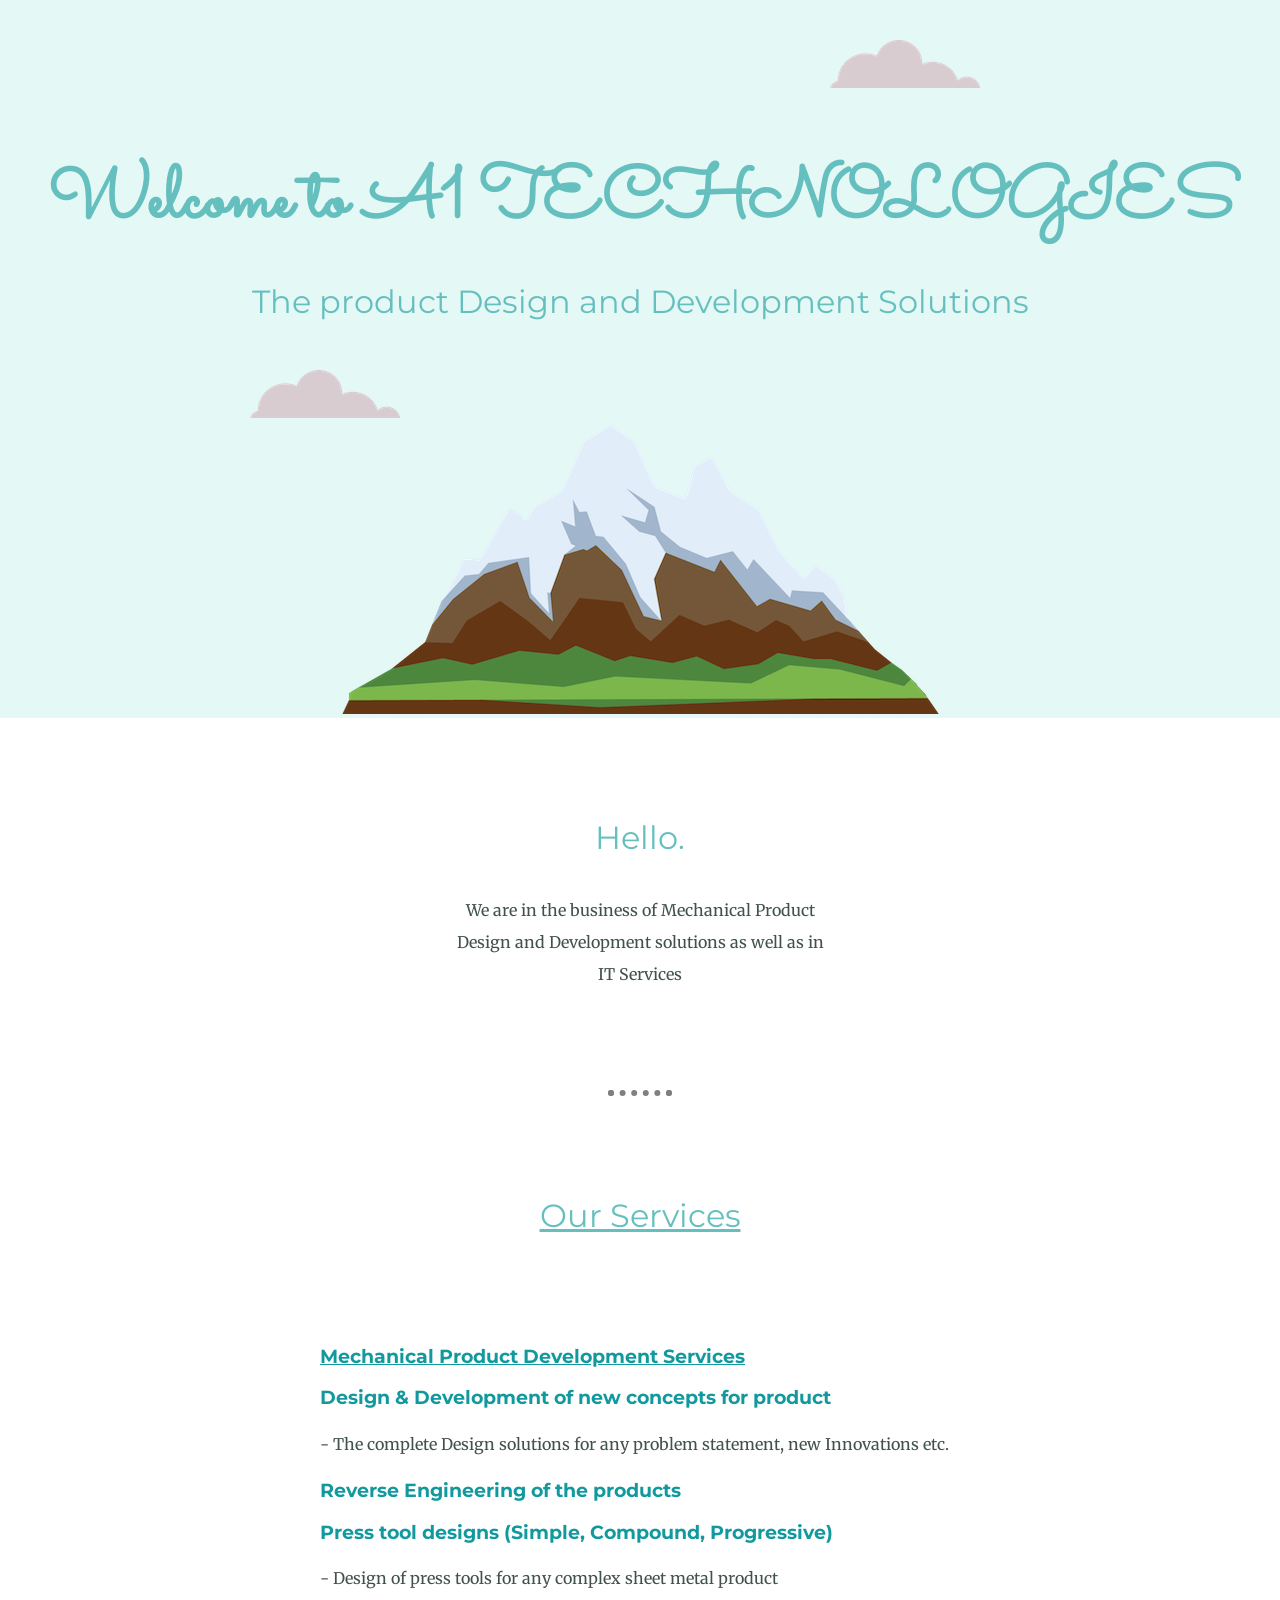
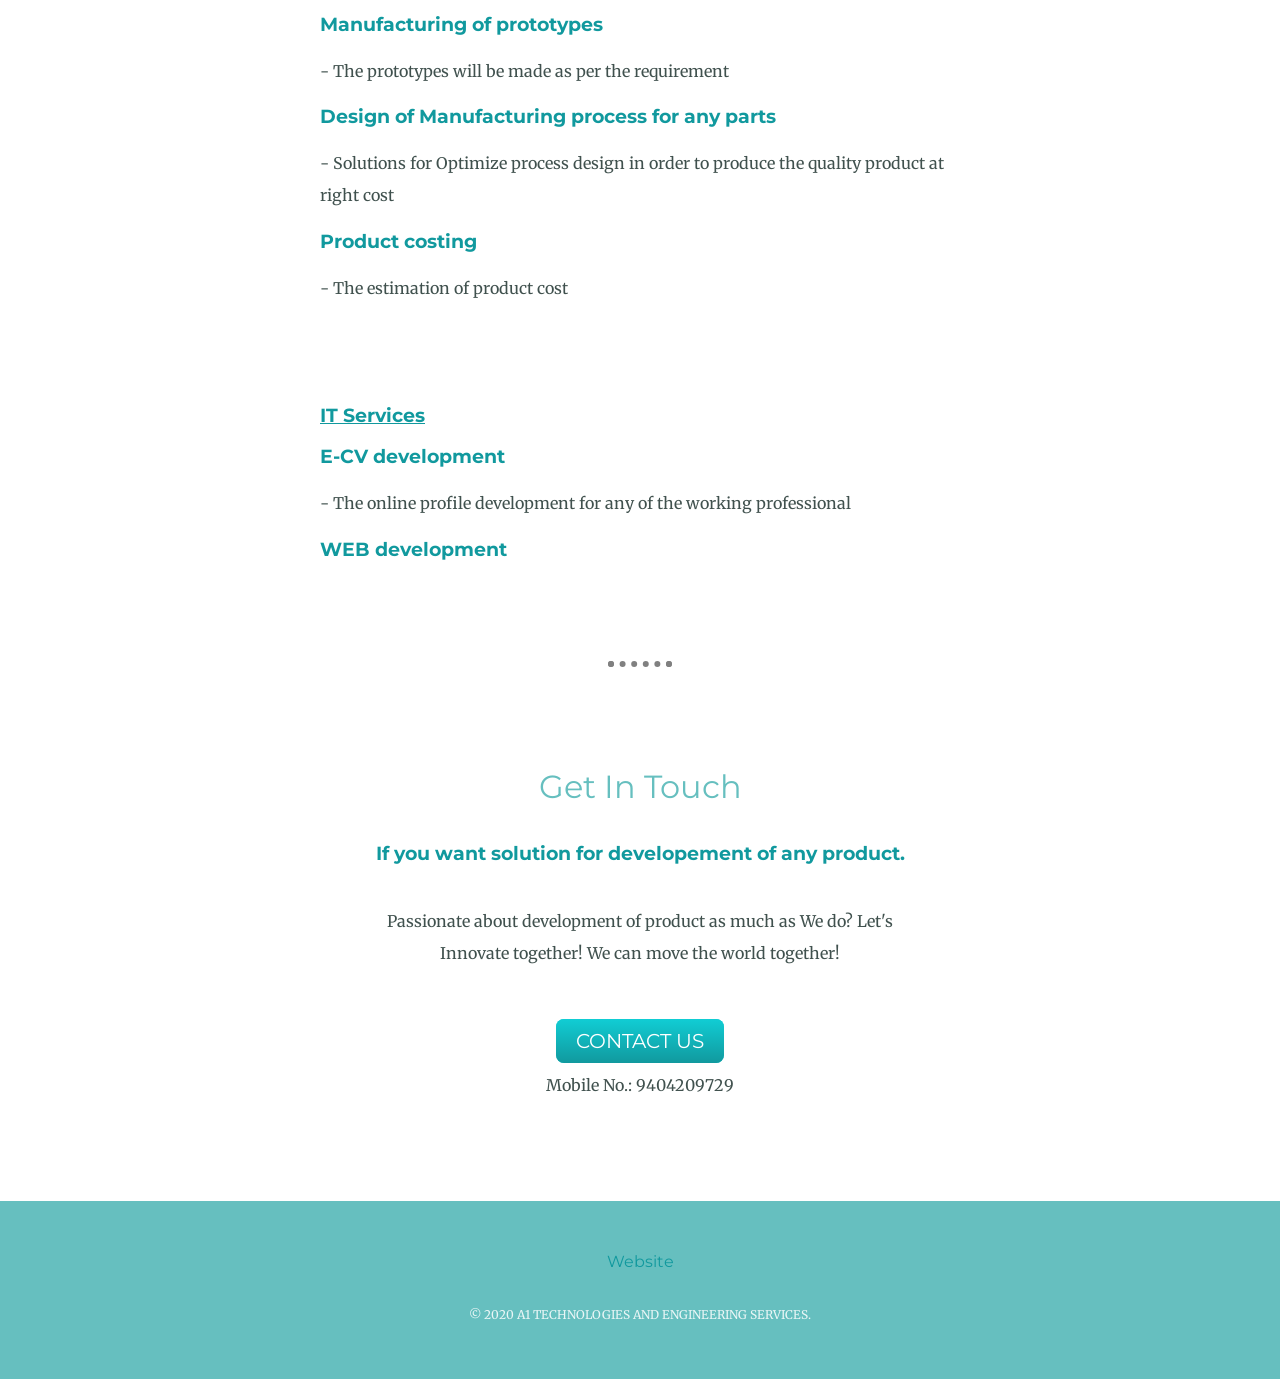
<file: index.html>
<!DOCTYPE html>
<html>

<head>
  <meta charset="utf-8">
  <title>A1 TECH</title>
  <link rel="stylesheet" href="styles.css">
  <link href="https://fonts.googleapis.com/css?family=Merriweather|Montserrat|Sacramento" rel="stylesheet">
  <link rel="icon" href="favicon.ico">
</head>

<body>
  <div class="top-container">
    <img class="top-cloud" src="images/cloud.png" alt="cloud">
    <div class="title-text">
      <h1>Welcome to A1 TECHNOLOGIES</h1>
      <h2>The <span class="Pro">pro</span>duct Design and Development Solutions</h2>
    </div>
    <img class="bottom-cloud" src="images/cloud.png" alt="cloud">
    <img class="mountain" src="images/mountain.png" alt="mountain-img">
  </div>

  <div class="middle-container">
    <div class="profile">

      <h2>Hello.</h2>
      <p class="intro">We are in the business of Mechanical Product Design and Development solutions as well as in IT Services</p>
    </div>
    <hr>
    <div class="skills">
      <h2><u>Our Services</u></h2>
      <div class="skill-row">
        <h3><u>Mechanical Product Development Services</u></h3>
        <h3>Design & Development of new concepts for product</h3>
        <p>- The complete Design solutions for any problem statement, new Innovations etc.</p>
        <h3>Reverse Engineering of the products</h3>
        <h3>Press tool designs (Simple, Compound, Progressive)</h3>
        <p>- Design of press tools for any complex sheet metal product</p>
        <h3>Manufacturing of prototypes</h3>
        <p>- The prototypes will be made as per the requirement</p>
        <h3>Design of Manufacturing process for any parts</h3>
        <p>- Solutions for Optimize process design in order to produce the quality product at right cost</p>
        <h3>Product costing</h3>
        <p>- The estimation of product cost </p>


      </div>
      <div class="skill-row">

        <h3><u>IT Services</u></h3>
        <h3>E-CV development</h3>
        <p>- The online profile development for any of the working professional</p>
        <h3>WEB development</h3>

      </div>
    </div>
    <hr>
    <div class="contact-us">
      <h2>Get In Touch</h2>
      <h3>If you want solution for developement of any product.</h3>
      <p class="contact-message">Passionate about development of product as much as We do? Let's Innovate together! We can move the world together!</p>
      <a class="btn" href="mailto:a1technologies2026@gmail.com">CONTACT US</a>
      <p>Mobile No.: 9404209729</p>
    </div>
  </div>


  <div class="bottom-container">
    <a class="footer-link" href="https://avin2026.github.io/A1-Tech/">Website</a>
    <p class="copyright">© 2020 A1 TECHNOLOGIES AND ENGINEERING SERVICES.</p>
  </div>
</body>

</html>
</file>
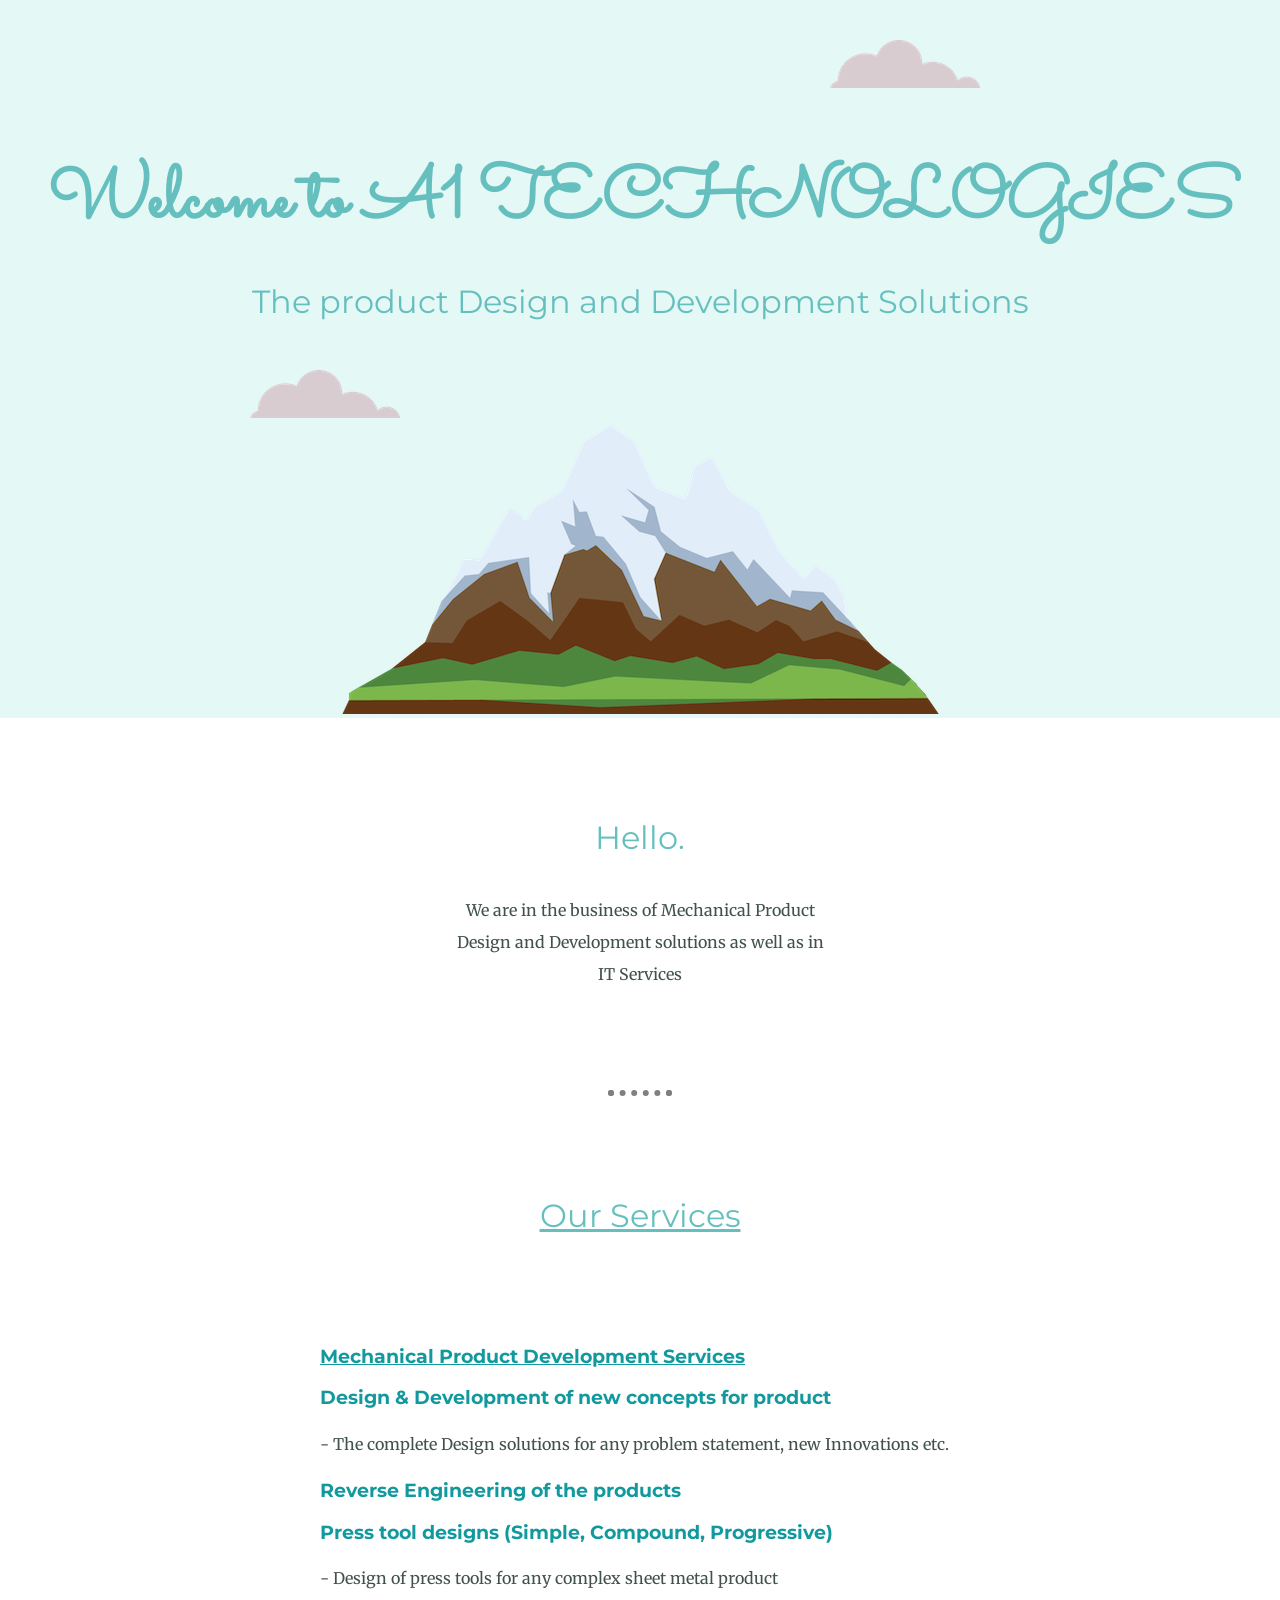
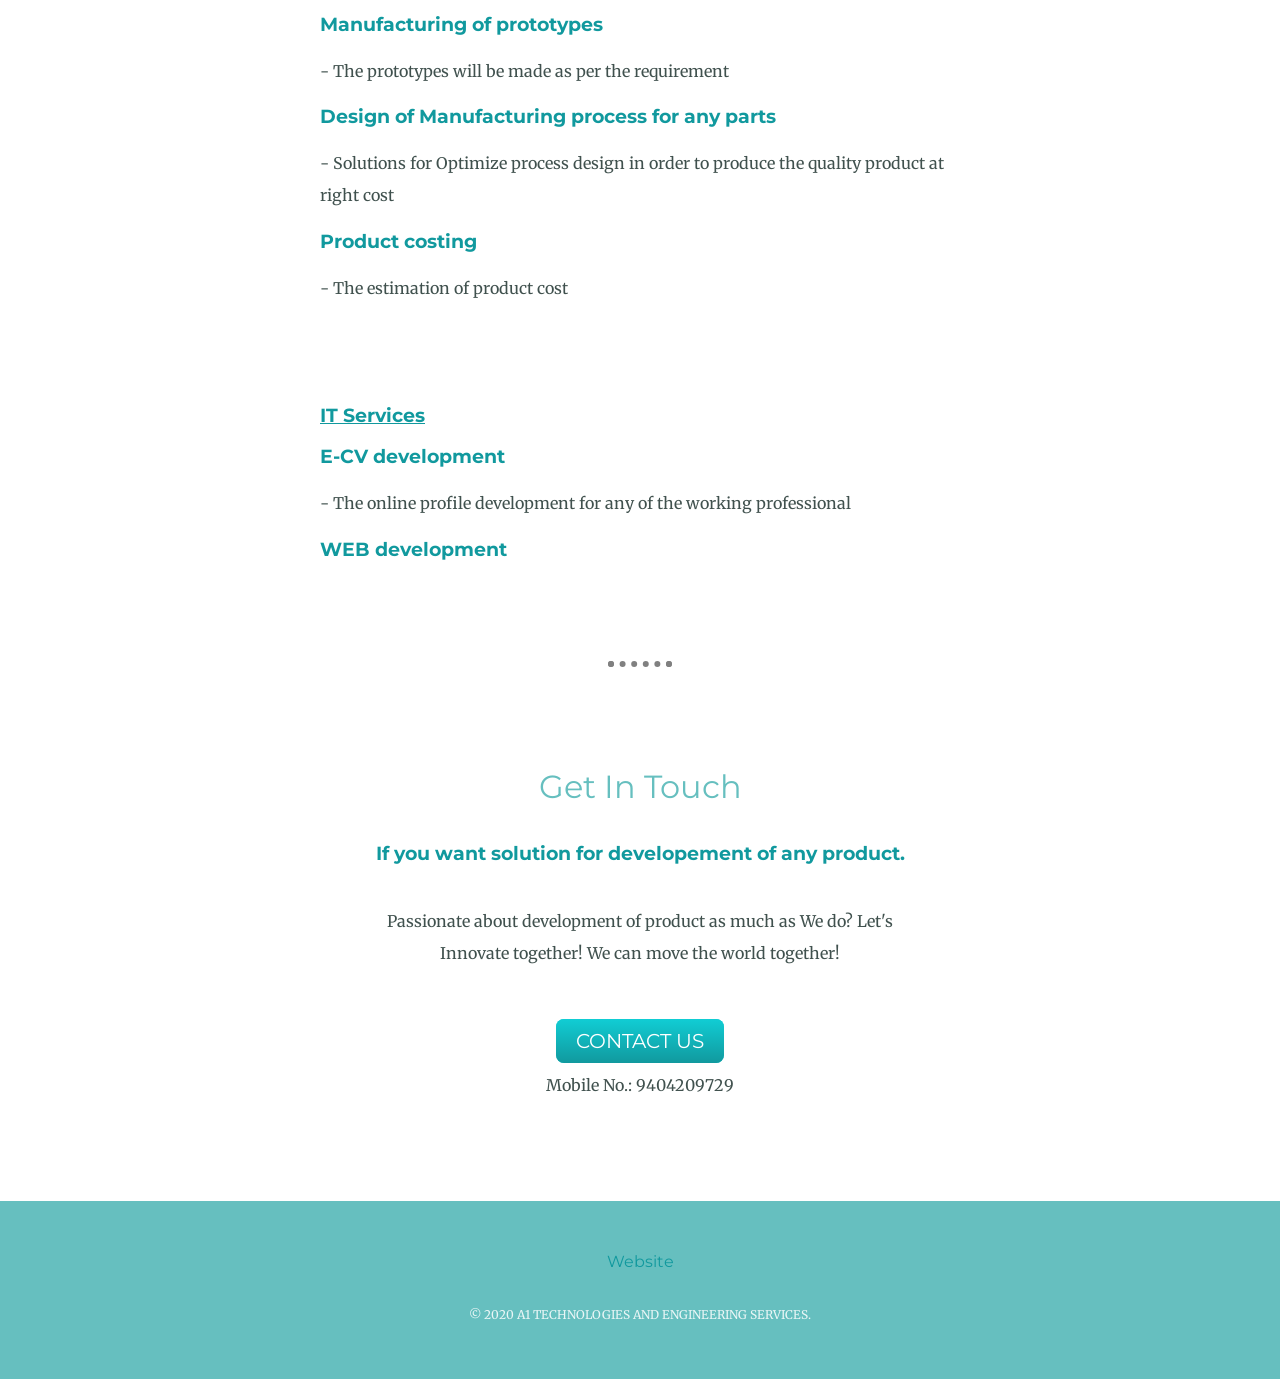
<file: index1.html>
<!DOCTYPE html>
<html>

<head>
  <meta charset="utf-8">
  <title>A1 TECH</title>
  <link rel="stylesheet" href="styles.css">
  <link href="https://fonts.googleapis.com/css?family=Merriweather|Montserrat|Sacramento" rel="stylesheet">
  <link rel="icon" href="favicon.ico">
</head>

<body>
  <div class="top-container">
    <img class="top-cloud" src="images/cloud.png" alt="cloud">
    <div class="title-text">
      <h1>Welcome to A1 TECHNOLOGIES</h1>
      <h2>The <span class="Pro">pro</span>duct Design and Development Solutions</h2>
    </div>
    <img class="bottom-cloud" src="images/cloud.png" alt="cloud">
    <img class="mountain" src="images/mountain.png" alt="mountain-img">
  </div>

  <div class="middle-container">
    <div class="profile">

      <h2>Hello.</h2>
      <p class="intro">We are in the business of Mechanical Product Design and Development solutions as well as in IT Services</p>
    </div>
    <hr>
    <div class="skills">
      <h2><u>Our Services</u></h2>
      <div class="skill-row">
        <h3><u>Mechanical Product Development Services</u></h3>
        <h3>Design & Development of new concepts for product</h3>
        <p>- The complete Design solutions for any problem statement, new Innovations etc.</p>
        <h3>Reverse Engineering of the products</h3>
        <h3>Press tool designs (Simple, Compound, Progressive)</h3>
        <p>- Design of press tools for any complex sheet metal product</p>
        <h3>Manufacturing of prototypes</h3>
        <p>- The prototypes will be made as per the requirement</p>
        <h3>Design of Manufacturing process for any parts</h3>
        <p>- Solutions for Optimize process design in order to produce the quality product at right cost</p>
        <h3>Product costing</h3>
        <p>- The estimation of product cost </p>


      </div>
      <div class="skill-row">

        <h3><u>IT Services</u></h3>
        <h3>E-CV development</h3>
        <p>- The online profile development for any of the working professional</p>
        <h3>WEB development</h3>

      </div>
    </div>
    <hr>
    <div class="contact-us">
      <h2>Get In Touch</h2>
      <h3>If you want solution for developement of any product.</h3>
      <p class="contact-message">Passionate about development of product as much as We do? Let's Innovate together! We can move the world together!</p>
      <a class="btn" href="mailto:a1technologies2026@gmail.com">CONTACT US</a>
      <p>Mobile No.: 9404209729</p>
    </div>
  </div>


  <div class="bottom-container">
    <a class="footer-link" href="https://www.appbrewery.co/">Website</a>
    <p class="copyright">© 2020 A1 TECHNOLOGIES AND ENGINEERING SERVICES.</p>
  </div>
</body>

</html>
</file>
<file: styles.css>
body {
  color: #40514E;
  margin: 0;
  text-align: center;
  font-family: 'Merriweather', serif;
}

h1 {
  color: #66BFBF;
  font-size: 4.5rem;
  margin: 50px auto 0 auto;
  font-family: 'Sacramento', cursive;
}

h2 {
  color: #66BFBF;
  font-family: 'Montserrat', sans-serif;
  font-size: 2.0rem;
  font-weight: normal;
  padding-bottom: 10px;
}

h3 {
  color: #11999E;
  font-family: 'Montserrat', sans-serif;
}

p {
  line-height: 2;
}

hr {
  border: dotted grey 6px;
  border-bottom: none;
  width: 4%;
  margin: 100px auto;
}

a{
  color: #11999E;
  font-family: 'Montserrat', sans-serif;
  margin: 10px 20px;
  text-decoration: none;
}

a:hover {
  color: #EAF6F6;
}

.top-container {
  background-color: #E4F9F5;
  position: relative;
  padding-top: 100px;
}

.middle-container {
  margin: 100px 0;
}

.bottom-container {
  background-color: #66BFBF;
  padding: 50px 0 20px;
}

.skill-row {
  width: 50%;
  margin: 100px auto 100px auto;
  text-align: left;
}

.pro {
  text-decoration: underline;
}

.intro {
  width: 30%;
  margin: auto;
}

.contact-message {
  width: 40%;
  margin: 40px auto 60px;
}

.copyright {
  color: #EAF6F6;
  font-size: 0.75rem;
  padding: 20px 0;
}

.top-cloud {
  position: absolute;
  right: 300px;
  top: 40px;
}

.bottom-cloud {
  position: absolute;
  left: 250px;
  bottom: 300px;
}

.code-img {
  width: 25%;
  float: left;
  margin-right: 30px;
}

.chilli-img {
  width: 25%;
  float: right;
  margin-left: 30px;
}

.btn {
  background: #11cdd4;
  background-image: -webkit-linear-gradient(top, #11cdd4, #11999e);
  background-image: -moz-linear-gradient(top, #11cdd4, #11999e);
  background-image: -ms-linear-gradient(top, #11cdd4, #11999e);
  background-image: -o-linear-gradient(top, #11cdd4, #11999e);
  background-image: linear-gradient(to bottom, #11cdd4, #11999e);
  -webkit-border-radius: 8;
  -moz-border-radius: 8;
  border-radius: 8px;
  font-family: 'Montserrat', sans-serif;
  color: #ffffff;
  font-size: 20px;
  padding: 10px 20px 10px 20px;
  text-decoration: none;
}

.btn:hover {
  background: #30e3cb;
  background-image: -webkit-linear-gradient(top, #30e3cb, #2bc4ad);
  background-image: -moz-linear-gradient(top, #30e3cb, #2bc4ad);
  background-image: -ms-linear-gradient(top, #30e3cb, #2bc4ad);
  background-image: -o-linear-gradient(top, #30e3cb, #2bc4ad);
  background-image: linear-gradient(to bottom, #30e3cb, #2bc4ad);
  text-decoration: none;
}
</file>
